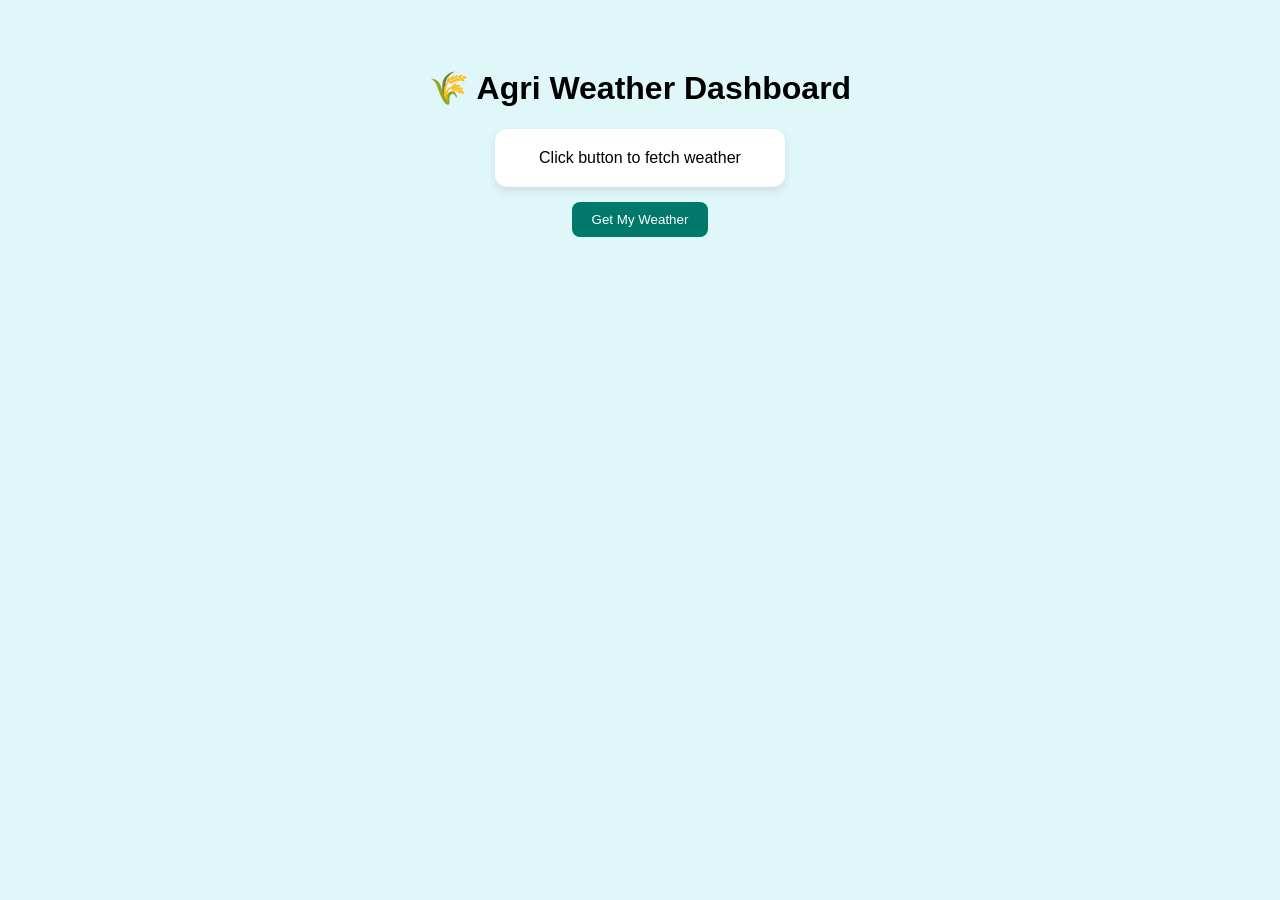
<file: index.html>
<!DOCTYPE html>
<html lang="en">
<head>
  <meta charset="UTF-8">
  <meta name="viewport" content="width=device-width, initial-scale=1.0">
  <title>Agri Project Weather</title>
  <style>
    body {
      font-family: Arial, sans-serif;
      background: #e0f7fa;
      text-align: center;
      padding: 40px;
    }
    .weather-box {
      background: white;
      padding: 20px;
      border-radius: 12px;
      box-shadow: 0 4px 8px rgba(0,0,0,0.1);
      display: inline-block;
      min-width: 250px;
    }
    button {
      margin-top: 15px;
      padding: 10px 20px;
      border: none;
      background: #00796b;
      color: white;
      border-radius: 8px;
      cursor: pointer;
    }
    button:hover {
      background: #004d40;
    }
  </style>
</head>
<body>
  <h1>🌾 Agri Weather Dashboard</h1>
  <div class="weather-box" id="weather">Click button to fetch weather</div>
  <br>
  <button onclick="getWeather()">Get My Weather</button>

  <script>
    async function getWeather() {
      if (navigator.geolocation) {
        navigator.geolocation.getCurrentPosition(async (position) => {
          let lat = position.coords.latitude;
          let lon = position.coords.longitude;

          let apiKey = 'efe87c665f763a01d6b3fb3cf2b00e18'; // 🔑 Replace with your OpenWeatherMap API key
          let url = `https://api.openweathermap.org/data/2.5/weather?lat=${lat}&lon=${lon}&appid=${apiKey}&units=metric`;

          try {
            let response = await fetch(url);
            let data = await response.json();

            document.getElementById("weather").innerHTML = `
              📍 <b>${data.name}</b><br>
              🌡 Temperature: ${data.main.temp} °C<br>
              💧 Humidity: ${data.main.humidity}%<br>
              🌤 Condition: ${data.weather[0].description}<br>
              🌬 Wind: ${data.wind.speed} m/s
            `;
          } catch (error) {
            document.getElementById("weather").innerHTML = "⚠️ Failed to fetch weather data.";
          }
        });
      } else {
        alert("Geolocation not supported by this browser.");
      }
    }
  </script>
</body>
</html>
</file>
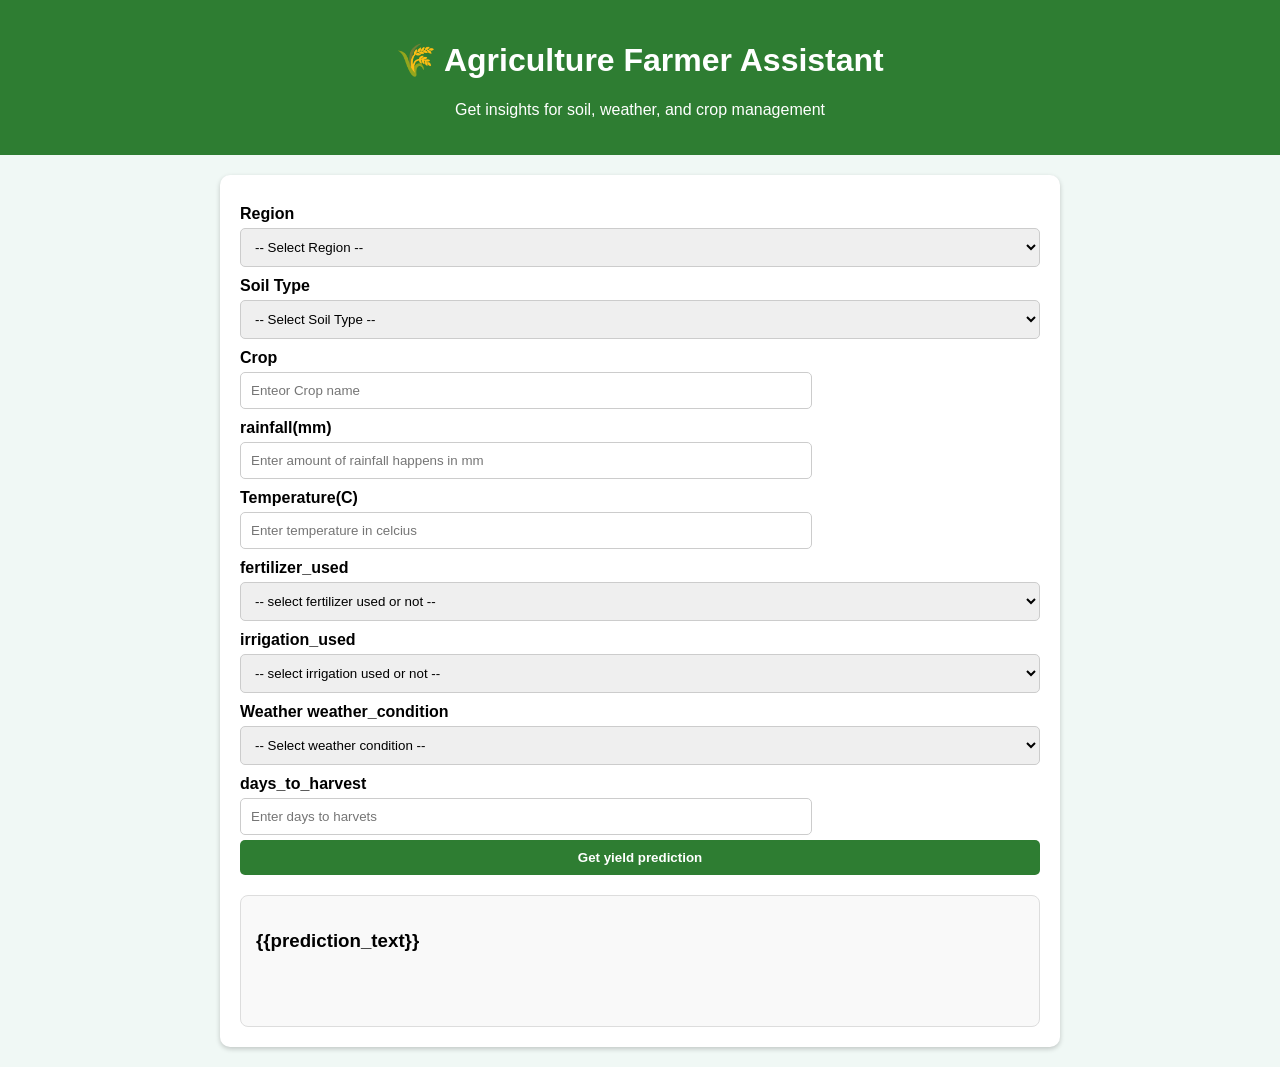
<file: templates/form.html>
<!DOCTYPE html>
<html lang="en">
<head>
  <meta charset="UTF-8">
  <meta name="viewport" content="width=device-width, initial-scale=1.0">
  <title>Farmer AI Assistant</title>
  <link rel="stylesheet" href="/static/form1.css">
</head>
<body>

  <header>
    <h1>🌾 Agriculture  Farmer Assistant</h1>
    <p>Get insights for soil, weather, and crop management</p>
  </header>

  <div class="container">
    <form id="aiForm" action='/form.html/predict' method='post'>
     <label for="region">Region</label>
      <select id="region" name='region' required>
        <option value="">-- Select Region --</option>
        <option value="North">North</option>
        <option value="South">South</option>
        <option value="East">East</option>
        <option value="West">West</option>
      </select>

      <label for="soil type">Soil Type</label>
      <select id="soil_type" name='soil_type' required>
        <option value="">-- Select Soil Type --</option>
        <option value="Clay">Clay</option>
        <option value="Sandy">Sandy</option>
        <option value="Loamy">Loamy</option>
        <option value="Silt">Silt</option>
        <option value="Peaty">Peaty</option>
        <option value="Chalky">Chalky</option>
      </select>

      <label for="Crop">Crop</label>
      <input type="text" style="width:550px" id="Crop" name='crop' placeholder="Enteor Crop name" required>

      <label for="rainfall">rainfall(mm)</label>
      <input type="text" style="width:550px" id="rainfall" name='rainfall' placeholder="Enter amount of rainfall happens in mm" required>


      <label for="temperature">Temperature(C)</label>
      <input type="text" style="width:550px" id="temperature" name='temperature' placeholder="Enter temperature in celcius" required>


      <label for="fertilizer_used">fertilizer_used</label>
      <select id="fertilizer_used" name='fertilizer_used' required>
        <option value="">-- select fertilizer used or not --</option>
        <option value="True">True</option>
        <option value="False">false</option>
        
      </select>


      <label for="irrigation_used">irrigation_used</label>
      <select id="irrigation_used" name='irrigation_used' required>
        <option value="">-- select irrigation used or not --</option>
        <option value="True">True</option>
        <option value="False">false</option>
        
      </select>
      
      
      <label for="weather_condition">Weather weather_condition</label>
      <select id="weather_condition" name='weather_condition' required>
        <option value="">-- Select weather condition --</option>
        <option value="Sunny">Sunny</option>
        <option value="Rainy">Rainy</option>
        <option value="Cloudy">Cloudy</option>
        <option value="Windy">Windy</option>
      </select>

       <label for="days_to_harvest">days_to_harvest</label>
      <input type="text" style="width:550px" id="days_to_harvest" name='days_to_harvest' placeholder="Enter days to harvets " required>

      <button type="submit">Get yield prediction</button>
    </form>

    <div class="result-box">
    <h3>{{prediction_text}}</h3>
    </div>
  </div>
</body>
</html>
</file>
<file: static/form1.css>
body {
      font-family: Arial, sans-serif;
      background: #f0f8f5;
      margin: 0;
      padding: 0;
    }
    header {
      background: #2e7d32;
      color: white;
      text-align: center;
      padding: 20px;
      
    }
    .container {
      max-width: 800px;
      margin: 20px auto;
      background: white;
      padding: 20px;
      border-radius: 10px;
      box-shadow: 0 2px 5px rgba(0,0,0,0.2);
    }
    label {
      font-weight: bold;
      margin-top: 10px;
      display: block;
    }
    input, select, textarea, button {
      width: 100%;
      padding: 10px;
      margin-top: 5px;
      border-radius: 5px;
      border: 1px solid #ccc;
    }
    button {
      background: #2e7d32;
      color: white;
      font-weight: bold;
      cursor: pointer;
      border: none;
    }
    button:hover {
      background: #1b5e20;
      transform: scale(1.1);
    }
    .result-box {
      background: #f9f9f9;
      border: 1px solid #ddd;
      border-radius: 8px;
      padding: 15px;
      margin-top: 20px;
      min-height: 100px;
    }
</file>
